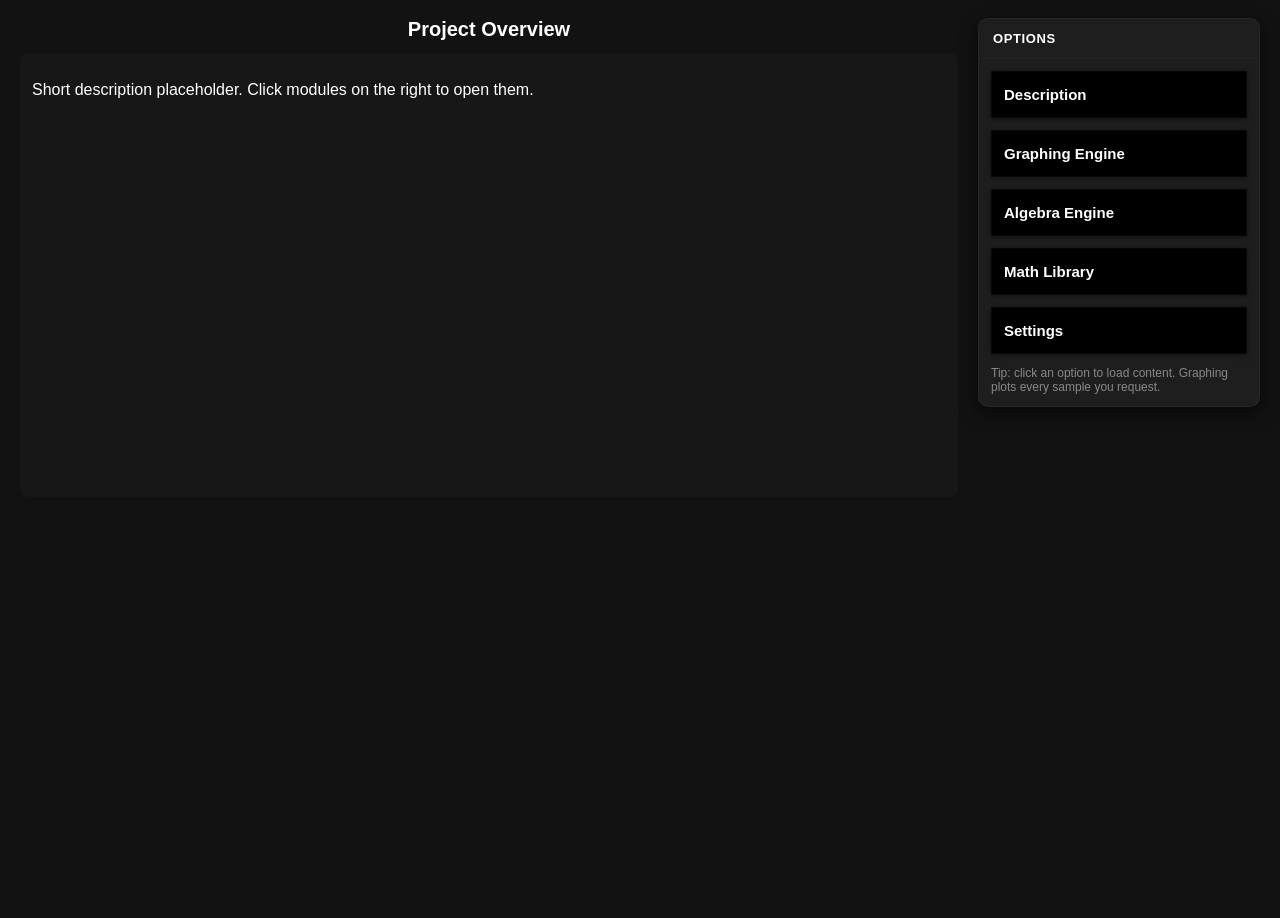
<file: Graphing-Calculator-0.4/target/classes/static/index.html>
<!doctype html>
<html lang="en">
<head>
  <meta charset="utf-8" />
  <title>Function Grapher — Raw Plot Every Point</title>
  <meta name="viewport" content="width=device-width,initial-scale=1" />
  <style>
  :root{
    --bg: #121212;
    --panel: #1e1e1e;
    --accent: #2979ff;
    --muted: #888;
    color-scheme: dark;
  }

  html,body{
    height:100%;
    margin:0;
    background:var(--bg);
    color:#fff;
    font-family: Inter, Arial, sans-serif;
  }

  .app {
  width: calc(100vw - 40px);     /* nearly full screen */
  margin: 18px 20px;
  display: flex;
  gap: 20px;
  align-items: flex-start;
}

  /* Generic panel style */
  .panel {
    flex: 1 1 0;
    display: flex;
    flex-direction: column;
    gap: 12px;
    min-width: 300px;
    background: transparent;
  }
  .panel h1 {
    margin: 0;
    text-align: center;
    font-weight: 600;
    font-size: 20px;
  }
  .panel .panel-body {
    background: rgba(255,255,255,0.02);
    border-radius: 8px;
    padding: 12px;
    min-height: 420px;
  }

  .graph-frame {
    display: flex;
    flex-direction: column;
    gap: 12px;
    background: transparent;
    border-radius: 8px;
    padding: 6px 2px;
    min-height: 520px;
    height: 880px;
  }

  #graphCanvas {
    width: 100%;
    height: 100%;
    background: #000;
    border-radius: 8px;
    border: 1px solid #333;
    display: block;
    touch-action: none;
  }

  #controls{
    display:flex;
    gap:8px;
    flex-wrap:wrap;
    justify-content:center;
    align-items:center;
  }

  input[type="text"],
  input[type="number"]{
    background: var(--panel);
    border: 1px solid #333;
    color: #fff;
    padding: 8px;
    border-radius: 6px;
    min-width: 40px;
    text-align:center;
  }
  #expression{
    min-width:220px;
    width:220px;
  }
  button.control {
    background: var(--accent);
    color: white;
    padding: 8px 12px;
    border: none;
    border-radius: 6px;
    cursor:pointer;
    font-weight:600;
  }
  button.control:active { transform: translateY(1px); }

  .small { font-size:12px; color:var(--muted); }

  /* Sidebar */
  #OptionBar {
    width: 280px;
    flex: 0 0 280px;
    background: var(--panel);
    border-radius: 10px;
    border: 1px solid rgba(255,255,255,0.04);
    display: flex;
    flex-direction: column;
    overflow: hidden;
    box-shadow: 0 6px 18px rgba(0,0,0,0.6);
    max-height: calc(100vh - 48px);
  }

  #OptionBar .title {
    padding: 12px 14px;
    border-bottom: 1px solid rgba(255,255,255,0.03);
    font-weight: 700;
    text-transform: uppercase;
    font-size: 13px;
    letter-spacing: .6px;
  }

  .options-scroll {
    overflow-y: auto;
    padding: 12px;
    display: flex;
    flex-direction: column;
    gap: 12px;
  }

  .option-btn {
    display: block;
    width: 100%;
    padding: 14px 12px;
    text-align: left;
    font-size: 15px;
    border-radius: 0;
    border: 1px solid rgba(255,255,255,0.03);
    background: #000;
    color: #fff;
    cursor: pointer;
    font-weight: 700;
    box-shadow: 0 1px 6px rgba(0,0,0,0.45);
    transition: background .12s ease, color .12s ease, transform .06s ease, box-shadow .12s ease;
  }
  .option-btn:hover {
    background: linear-gradient(180deg, #000 0%, #ddd 100%);
    color: #111;
    transform: translateY(-2px);
    box-shadow: 0 6px 18px rgba(0,0,0,0.6);
  }
  .option-note { font-size:12px; color:var(--muted); padding: 0 12px 12px 12px; }

  @media (max-width: 900px) {
    .app { flex-direction: column; padding: 12px; }
    #OptionBar { width: 100%; flex: none; order: 2; max-height: none; }
    .graph-frame { height: 420px; min-height: 320px; }
    .options-scroll { flex-direction: row; gap:8px; padding:10px; overflow-x: auto; }
    .option-btn { min-width: 180px; flex: 0 0 auto; white-space: nowrap; border-radius: 6px; }
  }

  .hidden { display:none !important; }
  </style>
</head>
<body>
  <div class="app">

    <!-- Description (default visible) -->
    <section id="DescriptionWindow" class="panel" aria-label="Description">
      <h1>Project Overview</h1>
      <div class="panel-body">
        <p>Short description placeholder. Click modules on the right to open them.</p>
      </div>
    </section>

    <!-- Function Grapher (hidden by default) -->
    <section id="FunctionGrapherWindow" class="panel" aria-label="Function grapher" hidden>
      <h1>Function Grapher</h1>

      <div class="graph-frame">
        <canvas id="graphCanvas" aria-label="Function grapher canvas"></canvas>

        <div id="controls" aria-label="Graph controls">
          <input id="expression" type="text" placeholder="Enter expression (e.g. 2*x+3 or sin(x))" />
          <input id="minX" type="number" step="any" value="-10" title="min X" />
          <input id="maxX" type="number" step="any" value="10" title="max X" />
          <input id="step" type="number" step="any" value="0.1" title="sample step (optional)" />
          <button id="graphBtn" class="control">Graph</button>
          <div class="small">Use mouse wheel to zoom, drag to pan. Server: <code>http://localhost:8080/api/table</code></div>
        </div>
      </div>
    </section>

    <!-- Algebra Engine placeholder -->
    <section id="AlgebraEngineWindow" class="panel" aria-label="Algebra engine" hidden>
      <h1>Algebra Engine</h1>
      <div class="panel-body">
        <p>Algebra Engine placeholder — equation input and result area.</p>
      </div>
    </section>

    <!-- Library placeholder -->
    <section id="LibraryWindow" class="panel" aria-label="Math library" hidden>
      <h1>Math Library</h1>
      <div class="panel-body">
        <p>Library placeholder: functions, constants, docs.</p>
      </div>
    </section>

    <!-- Settings placeholder -->
    <section id="SettingsWindow" class="panel" aria-label="Settings" hidden>
      <h1>Settings</h1>
      <div class="panel-body">
        <p>Settings placeholder.</p>
      </div>
    </section>

    <!-- Sidebar -->
    <aside id="OptionBar" aria-label="Options panel">
      <div class="title">Options</div>

      <div class="options-scroll" role="list">
        <button id="DescriptionSelect" class="option-btn" role="listitem">Description</button>
        <button id="GraphingEngineSelect" class="option-btn" role="listitem">Graphing Engine</button>
        <button id="AlgebraEngineSelect" class="option-btn" role="listitem">Algebra Engine</button>
        <button id="LibrarySelect" class="option-btn" role="listitem">Math Library</button>
        <button id="SettingsSelect" class="option-btn" role="listitem">Settings</button>
      </div>

      <div class="option-note">Tip: click an option to load content. Graphing plots every sample you request.</div>
    </aside>

  </div>

<script>
(function () {
  const DEBUG = false;

  const PANELS = [
    "DescriptionWindow",
    "FunctionGrapherWindow",
    "AlgebraEngineWindow",
    "LibraryWindow",
    "SettingsWindow"
  ];

  // --- Panel toggle ---
  function showSection(id) {
    PANELS.forEach(pid => {
      const el = document.getElementById(pid);
      if (!el) return;
      const show = (pid === id);
      if (!show && pid === "FunctionGrapherWindow") {
        try { clearBackingStore(); } catch (e) { if (DEBUG) console.warn(e); }
      }
      el.hidden = !show;
      if (show) el.classList.remove("hidden"); else el.classList.add("hidden");
      el.setAttribute("aria-hidden", (!show).toString());
    });

    if (id === "FunctionGrapherWindow") {
      requestAnimationFrame(() => {
        try { setCanvasSize(); drawFrame(); }
        catch (e) { if (DEBUG) console.warn("graph init error:", e); }
      });
    }
  }

  // Wire sidebar
  document.getElementById("DescriptionSelect").addEventListener("click", () => showSection("DescriptionWindow"));
  document.getElementById("GraphingEngineSelect").addEventListener("click", () => showSection("FunctionGrapherWindow"));
  document.getElementById("AlgebraEngineSelect").addEventListener("click", () => showSection("AlgebraEngineWindow"));
  document.getElementById("LibrarySelect").addEventListener("click", () => showSection("LibraryWindow"));
  document.getElementById("SettingsSelect").addEventListener("click", () => showSection("SettingsWindow"));

  // --- Graphing code ---
  const canvas = document.getElementById("graphCanvas");
  const exprEl = document.getElementById("expression");
  const minEl  = document.getElementById("minX");
  const maxEl  = document.getElementById("maxX");
  const stepEl = document.getElementById("step");
  const graphBtn = document.getElementById("graphBtn");
  const ctx = canvas.getContext("2d");

  // State
  let offsetX = 0;
  let offsetY = 0;
  let scaleX = 250;
  let scaleY = 250;
  let dragging = false;
  let dragStart = null;
  const zoomFactor = 1.2;
  let points = [];
  let currentExpression = "";
  let abortController = null;

  // User-request safety cap (warn when exceeded)
  const MAX_POINTS = 20000;

  // Clear entire backing store (device pixels) and restore DPR transform
  function clearBackingStore() {
    const dpr = window.devicePixelRatio || 1;
    ctx.setTransform(1, 0, 0, 1, 0, 0);
    ctx.clearRect(0, 0, canvas.width, canvas.height);
    ctx.setTransform(dpr, 0, 0, dpr, 0, 0);
  }

  // Ensure backing store matches CSS size (device pixel aware)
  function setCanvasSize() {
    const dpr = window.devicePixelRatio || 1;
    const rect = canvas.getBoundingClientRect();
    const cssW = Math.max(100, Math.round(rect.width));
    const cssH = Math.max(120, Math.round(rect.height));
    const bitmapW = Math.round(cssW * dpr);
    const bitmapH = Math.round(cssH * dpr);

    if (canvas.width === bitmapW && canvas.height === bitmapH) {
      ctx.setTransform(dpr, 0, 0, dpr, 0, 0);
      return;
    }

    ctx.setTransform(1, 0, 0, 1, 0, 0);
    canvas.width = bitmapW;
    canvas.height = bitmapH;
    ctx.setTransform(dpr, 0, 0, dpr, 0, 0);
    ctx.clearRect(0, 0, canvas.width, canvas.height);
  }

  // Coordinate transforms
  function toPixelX(x) { return (x - offsetX) * scaleX + canvas.clientWidth / 2; }
  function toPixelY(y) { return canvas.clientHeight / 2 - (y - offsetY) * scaleY; }
  function fromPixelX(px) { return (px - canvas.clientWidth / 2) / scaleX + offsetX; }
  function fromPixelY(py) { return (canvas.clientHeight / 2 - py) / scaleY + offsetY; }

  // Tick helpers
  function niceTickStep(range) {
    const target = Math.max(range / 8, Number.EPSILON);
    const pow = Math.pow(10, Math.floor(Math.log10(target)));
    const frac = target / pow;
    let niceFrac;
    if (frac <= 1) niceFrac = 1;
    else if (frac <= 2) niceFrac = 2;
    else if (frac <= 5) niceFrac = 5;
    else niceFrac = 10;
    return niceFrac * pow;
  }
  function formatNumberForStep(val, step) {
    if (!isFinite(val)) return "";
    const absStep = Math.abs(step) || 1;
    const decimals = Math.min(12, Math.max(0, -Math.floor(Math.log10(absStep))));
    return Number(val.toFixed(decimals)).toString();
  }

  // Draw grid & axes (pure drawing, no layout changes)
  function drawGridAndAxes() {
    clearBackingStore();

    const bounds = getViewportBounds();
    const width = canvas.clientWidth, height = canvas.clientHeight;

    ctx.lineWidth = 1;
    ctx.font = "12px sans-serif";
    ctx.fillStyle = "#fff";

    const xRange = bounds.maxX - bounds.minX;
    const yRange = bounds.maxY - bounds.minY;
    const xStep = niceTickStep(xRange);
    const yStep = niceTickStep(yRange);

    const xStart = Math.ceil(bounds.minX / xStep) * xStep;
    const yStart = Math.ceil(bounds.minY / yStep) * yStep;

    const MIN_PIXEL_LABEL_SPACING = 40;

    // Vertical grid + X labels
    ctx.strokeStyle = "#444";
    ctx.fillStyle = "#fff";
    ctx.textAlign = "center";
    ctx.textBaseline = "top";
    const zeroY = toPixelY(0);
    const labelY = (zeroY >= 0 && zeroY <= height) ? zeroY + 6 : (height - 18);

    let lastLabelPx = -Infinity;
    for (let x = xStart; x <= bounds.maxX + 1e-12; x += xStep) {
      const px = toPixelX(x);
      ctx.beginPath();
      ctx.moveTo(px, 0);
      ctx.lineTo(px, height);
      ctx.stroke();

      if (px - lastLabelPx >= MIN_PIXEL_LABEL_SPACING) {
        const txt = formatNumberForStep(x, xStep);
        ctx.fillText(txt, px, labelY);
        lastLabelPx = px;
      }
    }

    // Horizontal grid + Y labels
    ctx.strokeStyle = "#444";
    ctx.fillStyle = "#fff";
    ctx.textAlign = "right";
    ctx.textBaseline = "middle";
    const zeroX = toPixelX(0);
    const labelX = (zeroX >= 0 && zeroX <= width) ? zeroX - 6 : 36;

    let lastLabelPy = -Infinity;
    for (let y = yStart; y <= bounds.maxY + 1e-12; y += yStep) {
      const py = toPixelY(y);
      ctx.beginPath();
      ctx.moveTo(0, py);
      ctx.lineTo(width, py);
      ctx.stroke();

      if (Math.abs(py - lastLabelPy) >= MIN_PIXEL_LABEL_SPACING) {
        const txt = formatNumberForStep(y, yStep);
        ctx.fillText(txt, labelX, py);
        lastLabelPy = py;
      }
    }

    // Axes
    ctx.strokeStyle = "#888";
    ctx.lineWidth = 2;
    if (zeroY >= 0 && zeroY <= height) {
      ctx.beginPath();
      ctx.moveTo(0, zeroY);
      ctx.lineTo(width, zeroY);
      ctx.stroke();
    }
    if (zeroX >= 0 && zeroX <= width) {
      ctx.beginPath();
      ctx.moveTo(zeroX, 0);
      ctx.lineTo(zeroX, height);
      ctx.stroke();
    }
    ctx.lineWidth = 1;
  }

  function getViewportBounds() {
    const minX = fromPixelX(0);
    const maxX = fromPixelX(canvas.clientWidth);
    const minY = fromPixelY(canvas.clientHeight);
    const maxY = fromPixelY(0);
    return { minX, maxX, minY, maxY };
  }

  // === RAW plotting: draw every finite point and draw connecting lines ===
  function drawFunctionFromPoints(pointsArray) {
    if (!pointsArray || pointsArray.length === 0) return;

    ctx.strokeStyle = "#00ffcc";
    ctx.lineWidth = 1.5;
    ctx.beginPath();

    const dpr = window.devicePixelRatio || 1;
    const markerPx = Math.max(1, 1 * dpr);

    let prevFinite = false;

    for (let i = 0; i < pointsArray.length; i++) {
      const p = pointsArray[i];
      if (!p || p.length < 2) { prevFinite = false; continue; }
      const x = Number(p[0]), y = Number(p[1]);

      if (!isFinite(x) || !isFinite(y)) { prevFinite = false; continue; }

      const px = toPixelX(x);
      const py = toPixelY(y);

      if (!isFinite(px) || !isFinite(py)) { prevFinite = false; continue; }

      if (prevFinite) {
        ctx.lineTo(px, py);
      } else {
        ctx.moveTo(px, py);
      }

      ctx.fillStyle = "#00ffcc";
      ctx.fillRect(Math.round(px - markerPx/2), Math.round(py - markerPx/2), markerPx, markerPx);

      prevFinite = true;
    }

    ctx.stroke();
    ctx.lineWidth = 1;
  }

  // fetch table from backend
  async function fetchTable(expression, minX, maxX, step, signal) {
    if (!expression || !isFinite(minX) || !isFinite(maxX) || !isFinite(step) || step === 0) {
      if (DEBUG) console.warn("fetchTable invalid args", { expression, minX, maxX, step });
      return [];
    }

    const approxPoints = Math.ceil((maxX - minX) / Math.abs(step)) + 1;

    if (approxPoints > MAX_POINTS) {
      // Should not happen due to clamp in graph(), but double-check
      if (!confirm(`Request would produce ${approxPoints.toLocaleString()} points. Continue?`)) return [];
    }

    const url = `http://localhost:8080/api/table?expression=${encodeURIComponent(expression)}&minX=${minX}&maxX=${maxX}&step=${step}`;
    if (DEBUG) console.log("fetchTable url:", url);

    try {
      const res = await fetch(url, { signal });
      if (!res.ok) {
        if (DEBUG) console.error("fetchTable HTTP error", res.status);
        return [];
      }
      const data = await res.json();
      if (!Array.isArray(data)) {
        if (DEBUG) console.warn("fetchTable returned non-array", data);
        return [];
      }
      return data.map(d => [Number(d[0]), Number(d[1])]);
    } catch (err) {
      if (DEBUG) console.error("fetchTable error", err);
      return [];
    }
  }

  // main graphing function — uses user's explicit step when provided
  async function graph() {
    const exprVal = exprEl.value && exprEl.value.trim();
    if (exprVal) currentExpression = exprVal;

    if (!currentExpression) { drawFrame(); return; }

    let minX, maxX;
    // If user supplied explicit min/max use them, otherwise use viewport
    const parsedMin = parseFloat(minEl.value);
    const parsedMax = parseFloat(maxEl.value);
    const bounds = getViewportBounds();
    minX = isFinite(parsedMin) ? parsedMin : bounds.minX;
    maxX = isFinite(parsedMax) ? parsedMax : bounds.maxX;

    if (!isFinite(minX) || !isFinite(maxX) || maxX <= minX) {
      alert("Invalid X range. Check min and max values.");
      return;
    }

    // compute step
    let step = (maxX - minX) / Math.max(canvas.clientWidth, 200);
    const parsedStep = parseFloat(stepEl.value);
    if (isFinite(parsedStep) && parsedStep !== 0) step = Math.abs(parsedStep);

    // Safety clamp: never request more than MAX_POINTS samples
    const minAllowedStep = (maxX - minX) / (MAX_POINTS - 1);
    if (step < minAllowedStep) {
      console.warn(`Requested step (${step}) is too small for range [${minX},${maxX}]. Clamping to ${minAllowedStep}.`);
      step = minAllowedStep;
    }

    if (abortController) abortController.abort();
    abortController = new AbortController();

    // fetch exactly what we will plot
    points = await fetchTable(currentExpression, minX, maxX, step, abortController.signal);
    drawFrame();
  }

  // draw frame: grid + raw points
  function drawFrame() {
    drawGridAndAxes();
    drawFunctionFromPoints(points);
  }

  // Interaction handlers (pan & zoom now do not trigger network requests)
  function onWheel(e) {
    e.preventDefault();
    const rect = canvas.getBoundingClientRect();
    const mouseX = e.clientX - rect.left;
    const mouseY = e.clientY - rect.top;
    const worldX = fromPixelX(mouseX), worldY = fromPixelY(mouseY);
    const factor = e.deltaY < 0 ? zoomFactor : 1 / zoomFactor;
    scaleX *= factor; scaleY *= factor;
    offsetX = worldX - (mouseX - canvas.clientWidth / 2) / scaleX;
    offsetY = worldY - (canvas.clientHeight / 2 - mouseY) / scaleY;
    // do not call graph() here — only redraw locally
    drawFrame();
  }
  function onMouseDown(e) { dragging = true; dragStart = { x: e.clientX, y: e.clientY }; }
  function onMouseUp() { dragging = false; /* do not re-fetch; just redraw */ drawFrame(); }
  function onMouseMove(e) {
    if (!dragging) return;
    const dx = e.clientX - dragStart.x, dy = e.clientY - dragStart.y;
    offsetX -= dx / scaleX;
    offsetY += dy / scaleY;
    dragStart = { x: e.clientX, y: e.clientY };
    // live pan locally (no backend request)
    drawFrame();
  }

  // Initialize graph module and observers
  function initGraph() {
    setCanvasSize();
    const parent = canvas.parentElement || document.body;
    const ro = new ResizeObserver(entries => {
      requestAnimationFrame(() => {
        setCanvasSize();
        drawFrame();
      });
    });
    ro.observe(parent);

    canvas.addEventListener("wheel", onWheel, { passive: false });
    canvas.addEventListener("mousedown", onMouseDown);
    window.addEventListener("mouseup", onMouseUp);
    canvas.addEventListener("mousemove", onMouseMove);

    // graph is only triggered by the button click now
    graphBtn.addEventListener("click", (e) => { e.preventDefault(); graph(); });

    window.graph = graph;
    drawFrame();

    if (DEBUG) {
      fetch("http://localhost:8080/api/test").then(r => r.json()).then(j => console.log("/api/test:", j)).catch(() => {});
    }
    window.addEventListener("resize", () => { setCanvasSize(); drawFrame(); });
  }

  // Start up
  document.addEventListener("DOMContentLoaded", () => {
    initGraph();
    showSection("DescriptionWindow");
  });

})();
</script>
</body>
</html>
</file>
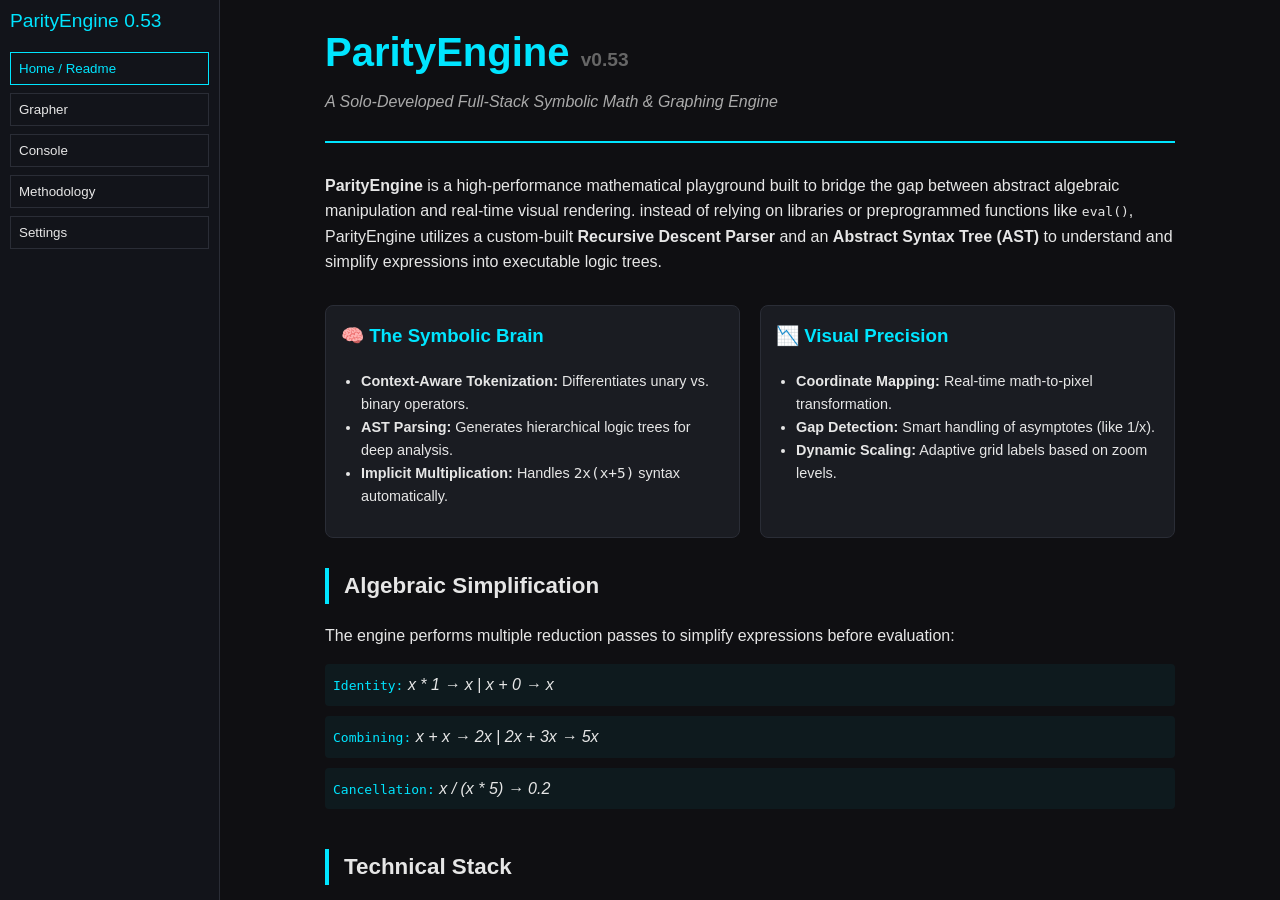
<file: src/main/resources/Static/index.html>
<!DOCTYPE html>
<html lang="en">
<head>
    <meta charset="UTF-8">
    <meta name="viewport" content="width=device-width, initial-scale=1.0">
    <title>ParityEngine v0.53</title>

    <link rel="stylesheet" href="style.css">
</head>

<body class="dark-theme">

<!-- Sidebar Navigation -->
<nav class="sidebar">
    <div class="brand">ParityEngine <span>0.53</span></div>
    <div class="nav-group">
        <button id="DescriptionSelect" class="nav-item active">Home / Readme</button>
        <button id="GraphingEngineSelect" class="nav-item">Grapher</button>
        <button id="AlgebraEngineSelect" class="nav-item">Console</button>
        <button id="LibrarySelect" class="nav-item">Methodology</button>
        <button id="SettingsSelect" class="nav-item">Settings</button>
    </div>
</nav>

<!-- Main Content Area -->
<main class="workspace">

    <!-- 1. Description / Home (SCROLLABLE) -->
    <section id="DescriptionWindow" class="panel">
        <div class="scroll-content">
            <article class="readme-container" style="max-width: 850px; margin: 0 auto; line-height: 1.6; padding: 20px;">

                <header style="border-bottom: 2px solid var(--accent); padding-bottom: 10px; margin-bottom: 30px;">
                    <h1 style="color: var(--accent); margin: 0; font-size: 2.5rem;">
                        ParityEngine <span style="color: #666; font-size: 1.2rem;">v0.53</span>
                    </h1>
                    <p style="font-style: italic; color: #aaa; margin-top: 5px;">
                        A Solo-Developed Full-Stack Symbolic Math & Graphing Engine
                    </p>
                </header>

                <section style="margin-bottom: 30px;">
                    <p><strong>ParityEngine</strong> is a high-performance mathematical playground built to bridge the gap between abstract algebraic manipulation and real-time visual rendering. instead of relying on libraries or preprogrammed functions like <code>eval()</code>, ParityEngine utilizes a custom-built <strong>Recursive Descent Parser</strong> and an <strong>Abstract Syntax Tree (AST)</strong> to understand and simplify expressions into executable logic trees.</p>
                </section>

                <div style="display: grid; grid-template-columns: 1fr 1fr; gap: 20px; margin-bottom: 30px;">
                    <div style="background: var(--panel); padding: 15px; border-radius: 8px; border: 1px solid var(--border);">
                        <h3 style="color: var(--accent); margin-top: 0;">🧠 The Symbolic Brain</h3>
                        <ul style="padding-left: 20px; font-size: 0.9rem;">
                            <li><strong>Context-Aware Tokenization:</strong> Differentiates unary vs. binary operators.</li>
                            <li><strong>AST Parsing:</strong> Generates hierarchical logic trees for deep analysis.</li>
                            <li><strong>Implicit Multiplication:</strong> Handles <code>2x(x+5)</code> syntax automatically.</li>
                        </ul>
                    </div>

                    <div style="background: var(--panel); padding: 15px; border-radius: 8px; border: 1px solid var(--border);">
                        <h3 style="color: var(--accent); margin-top: 0;">📉 Visual Precision</h3>
                        <ul style="padding-left: 20px; font-size: 0.9rem;">
                            <li><strong>Coordinate Mapping:</strong> Real-time math-to-pixel transformation.</li>
                            <li><strong>Gap Detection:</strong> Smart handling of asymptotes (like 1/x).</li>
                            <li><strong>Dynamic Scaling:</strong> Adaptive grid labels based on zoom levels.</li>
                        </ul>
                    </div>
                </div>

                <h2 style="border-left: 4px solid var(--accent); padding-left: 15px; font-size: 1.4rem;">Algebraic Simplification</h2>
                <p>The engine performs multiple reduction passes to simplify expressions before evaluation:</p>

                <ul style="list-style: none; padding-left: 0;">
                    <li style="margin-bottom: 10px; background: rgba(0, 229, 255, 0.05); padding: 8px; border-radius: 4px;">
                        <code style="color: var(--accent);">Identity:</code> <em>x * 1 → x</em> | <em>x + 0 → x</em>
                    </li>
                    <li style="margin-bottom: 10px; background: rgba(0, 229, 255, 0.05); padding: 8px; border-radius: 4px;">
                        <code style="color: var(--accent);">Combining:</code> <em>x + x → 2x</em> | <em>2x + 3x → 5x</em>
                    </li>
                    <li style="margin-bottom: 10px; background: rgba(0, 229, 255, 0.05); padding: 8px; border-radius: 4px;">
                        <code style="color: var(--accent);">Cancellation:</code> <em>x / (x * 5) → 0.2</em>
                    </li>
                </ul>

                <h2 style="border-left: 4px solid var(--accent); padding-left: 15px; font-size: 1.4rem; margin-top: 40px;">
                    Technical Stack
                </h2>

                <table style="width: 100%; border-collapse: collapse; margin-top: 10px; font-size: 0.95rem;">
                    <tr style="border-bottom: 1px solid var(--border);">
                        <td style="padding: 10px; font-weight: bold;">Backend</td>
                        <td style="padding: 10px;">Java 17, Spring Boot (REST API)</td>
                    </tr>
                    <tr style="border-bottom: 1px solid var(--border);">
                        <td style="padding: 10px; font-weight: bold;">Frontend</td>
                        <td style="padding: 10px;">JavaScript (ES6+), HTML5 Canvas API</td>
                    </tr>
                    <tr style="border-bottom: 1px solid var(--border);">
                        <td style="padding: 10px; font-weight: bold;">Architecture</td>
                        <td style="padding: 10px;">Recursive Descent AST Parsing, Service-Oriented Routing</td>
                    </tr>
                </table>

                <div style="margin-top: 30px;">
                    <span class="tag success" style="background: #2e7d32; padding: 4px 8px; border-radius: 4px; font-size: 0.8rem; margin-right: 10px;">
                        CORE FastSolver Active
                    </span>
                    <span class="tag warning" style="background: #ef6c00; padding: 4px 8px; border-radius: 4px; font-size: 0.8rem;">
                        Peripheral PreciseSolver Offline, Work In Progress
                    </span>
                </div>

                <footer style="margin-top: 50px; padding-top: 20px; border-top: 1px solid var(--border); text-align: center; color: #666; font-size: 0.85rem;">
                    <p>Developed by <strong>Patrick Sheridan</strong></p>
                    <p>New Glarus High School | Madison College STEM Transfer Student</p>
                </footer>

            </article>
        </div>
    </section>

    <!-- 2. Graphing Engine -->
    <section id="FunctionGrapherWindow" class="panel hidden">
        <div class="toolbar">
            <div class="input-group main-input">
                <label>f(x) =</label>
                <input type="text" id="expression" placeholder="x^2 - 4" value="sin(x)">
            </div>
            <div class="input-group small">
                <label>Min X</label>
                <input type="number" id="minX" value="-10">
            </div>
            <div class="input-group small">
                <label>Max X</label>
                <input type="number" id="maxX" value="10">
            </div>
            <div class="input-group small">
                <label>Step</label>
                <input type="number" id="step" value="0.1">
            </div>
            <button id="graphBtn" class="action-btn">Plot Function</button>
        </div>

        <div class="canvas-wrapper">
            <canvas id="graphCanvas"></canvas>
        </div>
    </section>

    <!-- 3. Algebra Console -->
    <section id="AlgebraEngineWindow" class="panel hidden">
        <div class="console-container">
            <div class="console-output" id="consoleOutput">
                <div class="log-entry">ParityEngine Console initialized...</div>
            </div>
            <div class="console-input-row">
                <span class="prompt">>></span>
                <input type="text" id="consoleInput" placeholder="Type expression (e.g., simplify x+x)...">
            </div>
        </div>
    </section>

    <section id="LibraryWindow" class="panel hidden"><h2>Methodology Library</h2></section>
    <section id="SettingsWindow" class="panel hidden"><h2>Settings</h2></section>

</main>

<script src="script.js"></script>
</body>
</html>
</file>
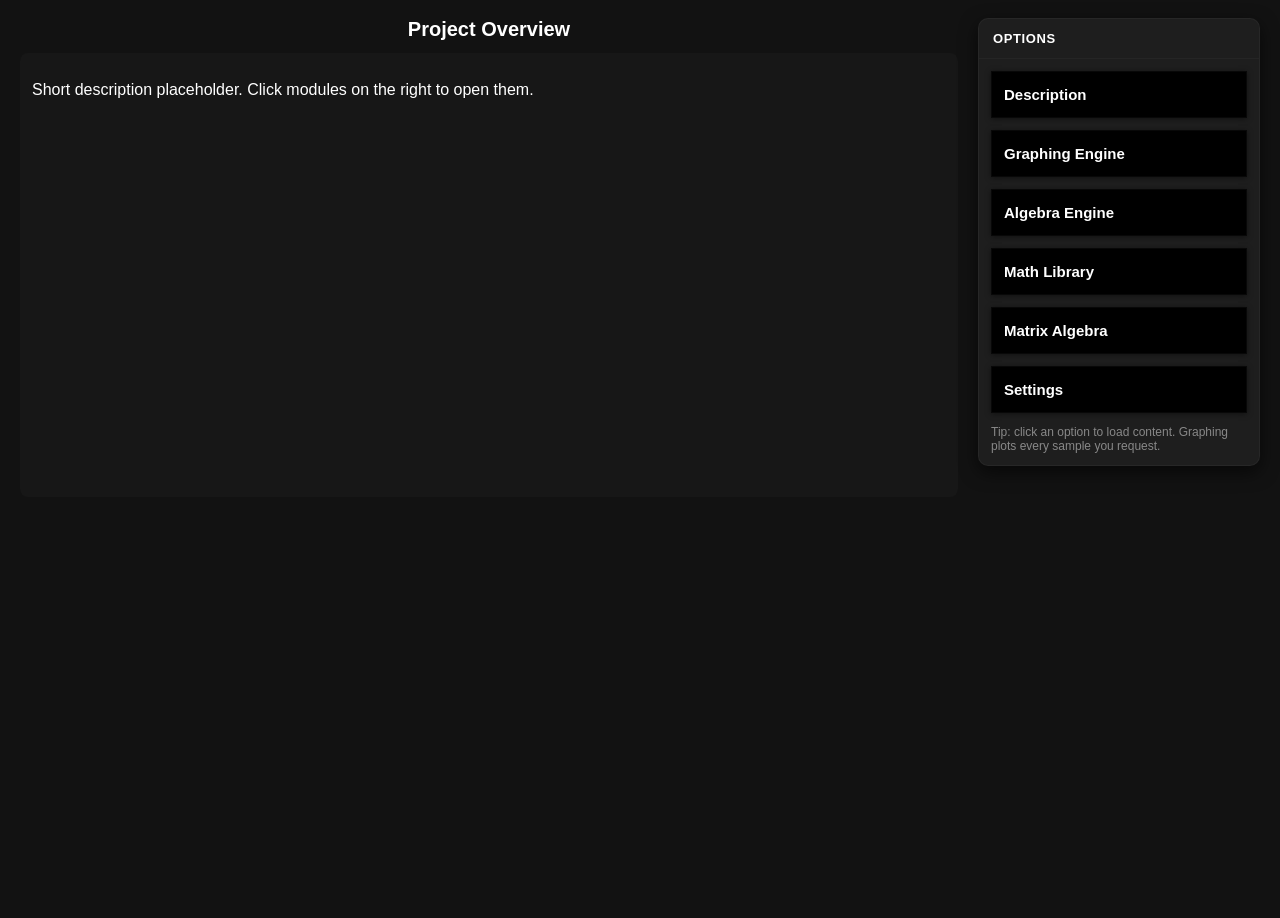
<file: Graphing-Calculator-0.4/src/main/resources/static/index.html>
<!doctype html>
<html lang="en">
<head>
  <meta charset="utf-8" />
  <title>Function Grapher — Raw Plot Every Point</title>
  <meta name="viewport" content="width=device-width,initial-scale=1" />
  <style>
  :root{
    --bg: #121212;
    --panel: #1e1e1e;
    --accent: #2979ff;
    --muted: #888;
    color-scheme: dark;
  }

  html,body{
    height:100%;
    margin:0;
    background:var(--bg);
    color:#fff;
    font-family: Inter, Arial, sans-serif;
  }

  .app {
  width: calc(100vw - 40px);     /* nearly full screen */
  margin: 18px 20px;
  display: flex;
  gap: 20px;
  align-items: flex-start;
}

  /* Generic panel style */
  .panel {
    flex: 1 1 0;
    display: flex;
    flex-direction: column;
    gap: 12px;
    min-width: 300px;
    background: transparent;
  }
  .panel h1 {
    margin: 0;
    text-align: center;
    font-weight: 600;
    font-size: 20px;
  }
  .panel .panel-body {
    background: rgba(255,255,255,0.02);
    border-radius: 8px;
    padding: 12px;
    min-height: 420px;
  }

  .graph-frame {
    display: flex;
    flex-direction: column;
    gap: 12px;
    background: transparent;
    border-radius: 8px;
    padding: 6px 2px;
    min-height: 520px;
    height: 880px;
  }

  #graphCanvas {
    width: 100%;
    height: 100%;
    background: #000;
    border-radius: 8px;
    border: 1px solid #333;
    display: block;
    touch-action: none;
  }

  #controls{
    display:flex;
    gap:8px;
    flex-wrap:wrap;
    justify-content:center;
    align-items:center;
  }

  input[type="text"],
  input[type="number"]{
    background: var(--panel);
    border: 1px solid #333;
    color: #fff;
    padding: 8px;
    border-radius: 6px;
    min-width: 40px;
    text-align:center;
  }
  #expression{
    min-width:220px;
    width:220px;
  }
  button.control {
    background: var(--accent);
    color: white;
    padding: 8px 12px;
    border: none;
    border-radius: 6px;
    cursor:pointer;
    font-weight:600;
  }
  button.control:active { transform: translateY(1px); }

  .small { font-size:12px; color:var(--muted); }

  /* Sidebar */
  #OptionBar {
    width: 280px;
    flex: 0 0 280px;
    background: var(--panel);
    border-radius: 10px;
    border: 1px solid rgba(255,255,255,0.04);
    display: flex;
    flex-direction: column;
    overflow: hidden;
    box-shadow: 0 6px 18px rgba(0,0,0,0.6);
    max-height: calc(100vh - 48px);
  }

  #OptionBar .title {
    padding: 12px 14px;
    border-bottom: 1px solid rgba(255,255,255,0.03);
    font-weight: 700;
    text-transform: uppercase;
    font-size: 13px;
    letter-spacing: .6px;
  }

  .options-scroll {
    overflow-y: auto;
    padding: 12px;
    display: flex;
    flex-direction: column;
    gap: 12px;
  }

  .option-btn {
    display: block;
    width: 100%;
    padding: 14px 12px;
    text-align: left;
    font-size: 15px;
    border-radius: 0;
    border: 1px solid rgba(255,255,255,0.03);
    background: #000;
    color: #fff;
    cursor: pointer;
    font-weight: 700;
    box-shadow: 0 1px 6px rgba(0,0,0,0.45);
    transition: background .12s ease, color .12s ease, transform .06s ease, box-shadow .12s ease;
  }
  .option-btn:hover {
    background: linear-gradient(180deg, #000 0%, #ddd 100%);
    color: #111;
    transform: translateY(-2px);
    box-shadow: 0 6px 18px rgba(0,0,0,0.6);
  }
  .option-note { font-size:12px; color:var(--muted); padding: 0 12px 12px 12px; }

  @media (max-width: 900px) {
    .app { flex-direction: column; padding: 12px; }
    #OptionBar { width: 100%; flex: none; order: 2; max-height: none; }
    .graph-frame { height: 420px; min-height: 320px; }
    .options-scroll { flex-direction: row; gap:8px; padding:10px; overflow-x: auto; }
    .option-btn { min-width: 180px; flex: 0 0 auto; white-space: nowrap; border-radius: 6px; }
  }

  .hidden { display:none !important; }
  </style>
</head>
<body>
  <div class="app">

    <!-- Description (default visible) -->
    <section id="DescriptionWindow" class="panel" aria-label="Description">
      <h1>Project Overview</h1>
      <div class="panel-body">
        <p>Short description placeholder. Click modules on the right to open them.</p>
      </div>
    </section>

    <!-- Function Grapher (hidden by default) -->
    <section id="FunctionGrapherWindow" class="panel" aria-label="Function grapher" hidden>
      <h1>Function Grapher</h1>

      <div class="graph-frame">
        <canvas id="graphCanvas" aria-label="Function grapher canvas"></canvas>

        <div id="controls" aria-label="Graph controls">
          <input id="expression" type="text" placeholder="Enter expression (e.g. 2*x+3 or sin(x))" />
          <input id="minX" type="number" step="any" value="-10" title="min X" />
          <input id="maxX" type="number" step="any" value="10" title="max X" />
          <input id="step" type="number" step="any" value="0.1" title="sample step (optional)" />
          <button id="graphBtn" class="control">Graph</button>
          <div class="small">Use mouse wheel to zoom, drag to pan. Server: <code>http://localhost:8080/api/table</code></div>
        </div>
      </div>
    </section>

    <!-- Algebra Engine placeholder -->
    <section id="AlgebraEngineWindow" class="panel" aria-label="Algebra engine" hidden>
      <h1>Algebra Engine</h1>
      <div class="panel-body">
        <p>Algebra Engine placeholder — equation input and result area.</p>
      </div>
    </section>

    <!-- Library placeholder -->
    <section id="LibraryWindow" class="panel" aria-label="Math library" hidden>
      <h1>Math Library</h1>
      <div class="panel-body">
        <p>Library placeholder: functions, constants, docs.</p>
      </div>
    </section>

    <!-- Matrix Algebra placeholder -->
    <section id="MatrixEngineWindow" class="panel" aria-label="Matrix algebra" hidden>
      <h1>Matrix Algebra</h1>
      <div class="panel-body">
        <p>Matrix engine placeholder: matrix input and operations.</p>
      </div>
    </section>

    <!-- Settings placeholder -->
    <section id="SettingsWindow" class="panel" aria-label="Settings" hidden>
      <h1>Settings</h1>
      <div class="panel-body">
        <p>Settings placeholder.</p>
      </div>
    </section>

    <!-- Sidebar -->
    <aside id="OptionBar" aria-label="Options panel">
      <div class="title">Options</div>

      <div class="options-scroll" role="list">
        <button id="DescriptionSelect" class="option-btn" role="listitem">Description</button>
        <button id="GraphingEngineSelect" class="option-btn" role="listitem">Graphing Engine</button>
        <button id="AlgebraEngineSelect" class="option-btn" role="listitem">Algebra Engine</button>
        <button id="LibrarySelect" class="option-btn" role="listitem">Math Library</button>
        <button id="MatrixEngineSelect" class="option-btn" role="listitem">Matrix Algebra</button>
        <button id="SettingsSelect" class="option-btn" role="listitem">Settings</button>
      </div>

      <div class="option-note">Tip: click an option to load content. Graphing plots every sample you request.</div>
    </aside>

  </div>

<script>
(function () {
  const DEBUG = false;

  const PANELS = [
    "DescriptionWindow",
    "FunctionGrapherWindow",
    "AlgebraEngineWindow",
    "LibraryWindow",
    "MatrixEngineWindow",
    "SettingsWindow"
  ];

  // --- Panel toggle ---
  function showSection(id) {
    PANELS.forEach(pid => {
      const el = document.getElementById(pid);
      if (!el) return;
      const show = (pid === id);
      if (!show && pid === "FunctionGrapherWindow") {
        try { clearBackingStore(); } catch (e) { if (DEBUG) console.warn(e); }
      }
      el.hidden = !show;
      if (show) el.classList.remove("hidden"); else el.classList.add("hidden");
      el.setAttribute("aria-hidden", (!show).toString());
    });

    if (id === "FunctionGrapherWindow") {
      requestAnimationFrame(() => {
        try { setCanvasSize(); drawFrame(); }
        catch (e) { if (DEBUG) console.warn("graph init error:", e); }
      });
    }
  }

  // Wire sidebar
  document.getElementById("DescriptionSelect").addEventListener("click", () => showSection("DescriptionWindow"));
  document.getElementById("GraphingEngineSelect").addEventListener("click", () => showSection("FunctionGrapherWindow"));
  document.getElementById("AlgebraEngineSelect").addEventListener("click", () => showSection("AlgebraEngineWindow"));
  document.getElementById("LibrarySelect").addEventListener("click", () => showSection("LibraryWindow"));
  document.getElementById("MatrixEngineSelect").addEventListener("click", () => showSection("MatrixEngineWindow"));
  document.getElementById("SettingsSelect").addEventListener("click", () => showSection("SettingsWindow"));

  // --- Graphing code ---
  const canvas = document.getElementById("graphCanvas");
  const exprEl = document.getElementById("expression");
  const minEl  = document.getElementById("minX");
  const maxEl  = document.getElementById("maxX");
  const stepEl = document.getElementById("step");
  const graphBtn = document.getElementById("graphBtn");
  const ctx = canvas.getContext("2d");

  // State
  let offsetX = 0;
  let offsetY = 0;
  let scaleX = 250;
  let scaleY = 250;
  let dragging = false;
  let dragStart = null;
  const zoomFactor = 1.2;
  let points = [];
  let currentExpression = "";
  let abortController = null;

  // User-request safety cap (warn when exceeded)
  const MAX_POINTS = 20000;

  // Clear entire backing store (device pixels) and restore DPR transform
  function clearBackingStore() {
    const dpr = window.devicePixelRatio || 1;
    ctx.setTransform(1, 0, 0, 1, 0, 0);
    ctx.clearRect(0, 0, canvas.width, canvas.height);
    ctx.setTransform(dpr, 0, 0, dpr, 0, 0);
  }

  // Ensure backing store matches CSS size (device pixel aware)
  function setCanvasSize() {
    const dpr = window.devicePixelRatio || 1;
    const rect = canvas.getBoundingClientRect();
    const cssW = Math.max(100, Math.round(rect.width));
    const cssH = Math.max(120, Math.round(rect.height));
    const bitmapW = Math.round(cssW * dpr);
    const bitmapH = Math.round(cssH * dpr);

    if (canvas.width === bitmapW && canvas.height === bitmapH) {
      ctx.setTransform(dpr, 0, 0, dpr, 0, 0);
      return;
    }

    ctx.setTransform(1, 0, 0, 1, 0, 0);
    canvas.width = bitmapW;
    canvas.height = bitmapH;
    ctx.setTransform(dpr, 0, 0, dpr, 0, 0);
    ctx.clearRect(0, 0, canvas.width, canvas.height);
  }

  // Coordinate transforms
  function toPixelX(x) { return (x - offsetX) * scaleX + canvas.clientWidth / 2; }
  function toPixelY(y) { return canvas.clientHeight / 2 - (y - offsetY) * scaleY; }
  function fromPixelX(px) { return (px - canvas.clientWidth / 2) / scaleX + offsetX; }
  function fromPixelY(py) { return (canvas.clientHeight / 2 - py) / scaleY + offsetY; }

  // Tick helpers
  function niceTickStep(range) {
    const target = Math.max(range / 8, Number.EPSILON);
    const pow = Math.pow(10, Math.floor(Math.log10(target)));
    const frac = target / pow;
    let niceFrac;
    if (frac <= 1) niceFrac = 1;
    else if (frac <= 2) niceFrac = 2;
    else if (frac <= 5) niceFrac = 5;
    else niceFrac = 10;
    return niceFrac * pow;
  }
  function formatNumberForStep(val, step) {
    if (!isFinite(val)) return "";
    const absStep = Math.abs(step) || 1;
    const decimals = Math.min(12, Math.max(0, -Math.floor(Math.log10(absStep))));
    return Number(val.toFixed(decimals)).toString();
  }

  // Draw grid & axes (pure drawing, no layout changes)
  function drawGridAndAxes() {
    clearBackingStore();

    const bounds = getViewportBounds();
    const width = canvas.clientWidth, height = canvas.clientHeight;

    ctx.lineWidth = 1;
    ctx.font = "12px sans-serif";
    ctx.fillStyle = "#fff";

    const xRange = bounds.maxX - bounds.minX;
    const yRange = bounds.maxY - bounds.minY;
    const xStep = niceTickStep(xRange);
    const yStep = niceTickStep(yRange);

    const xStart = Math.ceil(bounds.minX / xStep) * xStep;
    const yStart = Math.ceil(bounds.minY / yStep) * yStep;

    const MIN_PIXEL_LABEL_SPACING = 40;

    // Vertical grid + X labels
    ctx.strokeStyle = "#444";
    ctx.fillStyle = "#fff";
    ctx.textAlign = "center";
    ctx.textBaseline = "top";
    const zeroY = toPixelY(0);
    const labelY = (zeroY >= 0 && zeroY <= height) ? zeroY + 6 : (height - 18);

    let lastLabelPx = -Infinity;
    for (let x = xStart; x <= bounds.maxX + 1e-12; x += xStep) {
      const px = toPixelX(x);
      ctx.beginPath();
      ctx.moveTo(px, 0);
      ctx.lineTo(px, height);
      ctx.stroke();

      if (px - lastLabelPx >= MIN_PIXEL_LABEL_SPACING) {
        const txt = formatNumberForStep(x, xStep);
        ctx.fillText(txt, px, labelY);
        lastLabelPx = px;
      }
    }

    // Horizontal grid + Y labels
    ctx.strokeStyle = "#444";
    ctx.fillStyle = "#fff";
    ctx.textAlign = "right";
    ctx.textBaseline = "middle";
    const zeroX = toPixelX(0);
    const labelX = (zeroX >= 0 && zeroX <= width) ? zeroX - 6 : 36;

    let lastLabelPy = -Infinity;
    for (let y = yStart; y <= bounds.maxY + 1e-12; y += yStep) {
      const py = toPixelY(y);
      ctx.beginPath();
      ctx.moveTo(0, py);
      ctx.lineTo(width, py);
      ctx.stroke();

      if (Math.abs(py - lastLabelPy) >= MIN_PIXEL_LABEL_SPACING) {
        const txt = formatNumberForStep(y, yStep);
        ctx.fillText(txt, labelX, py);
        lastLabelPy = py;
      }
    }

    // Axes
    ctx.strokeStyle = "#888";
    ctx.lineWidth = 2;
    if (zeroY >= 0 && zeroY <= height) {
      ctx.beginPath();
      ctx.moveTo(0, zeroY);
      ctx.lineTo(width, zeroY);
      ctx.stroke();
    }
    if (zeroX >= 0 && zeroX <= width) {
      ctx.beginPath();
      ctx.moveTo(zeroX, 0);
      ctx.lineTo(zeroX, height);
      ctx.stroke();
    }
    ctx.lineWidth = 1;
  }

  function getViewportBounds() {
    const minX = fromPixelX(0);
    const maxX = fromPixelX(canvas.clientWidth);
    const minY = fromPixelY(canvas.clientHeight);
    const maxY = fromPixelY(0);
    return { minX, maxX, minY, maxY };
  }

  // === RAW plotting: draw every finite point and draw connecting lines ===
  function drawFunctionFromPoints(pointsArray) {
    if (!pointsArray || pointsArray.length === 0) return;

    ctx.strokeStyle = "#00ffcc";
    ctx.lineWidth = 1.5;
    ctx.beginPath();

    const dpr = window.devicePixelRatio || 1;
    const markerPx = Math.max(1, 1 * dpr);

    let prevFinite = false;

    for (let i = 0; i < pointsArray.length; i++) {
      const p = pointsArray[i];
      if (!p || p.length < 2) { prevFinite = false; continue; }
      const x = Number(p[0]), y = Number(p[1]);

      if (!isFinite(x) || !isFinite(y)) { prevFinite = false; continue; }

      const px = toPixelX(x);
      const py = toPixelY(y);

      if (!isFinite(px) || !isFinite(py)) { prevFinite = false; continue; }

      if (prevFinite) {
        ctx.lineTo(px, py);
      } else {
        ctx.moveTo(px, py);
      }

      ctx.fillStyle = "#00ffcc";
      ctx.fillRect(Math.round(px - markerPx/2), Math.round(py - markerPx/2), markerPx, markerPx);

      prevFinite = true;
    }

    ctx.stroke();
    ctx.lineWidth = 1;
  }

  // fetch table from backend
  async function fetchTable(expression, minX, maxX, step, signal) {
    if (!expression || !isFinite(minX) || !isFinite(maxX) || !isFinite(step) || step === 0) {
      if (DEBUG) console.warn("fetchTable invalid args", { expression, minX, maxX, step });
      return [];
    }

    const approxPoints = Math.ceil((maxX - minX) / Math.abs(step)) + 1;

    if (approxPoints > MAX_POINTS) {
      // Should not happen due to clamp in graph(), but double-check
      if (!confirm(`Request would produce ${approxPoints.toLocaleString()} points. Continue?`)) return [];
    }

    const url = `http://localhost:8080/api/table?expression=${encodeURIComponent(expression)}&minX=${minX}&maxX=${maxX}&step=${step}`;
    if (DEBUG) console.log("fetchTable url:", url);

    try {
      const res = await fetch(url, { signal });
      if (!res.ok) {
        if (DEBUG) console.error("fetchTable HTTP error", res.status);
        return [];
      }
      const data = await res.json();
      if (!Array.isArray(data)) {
        if (DEBUG) console.warn("fetchTable returned non-array", data);
        return [];
      }
      return data.map(d => [Number(d[0]), Number(d[1])]);
    } catch (err) {
      if (DEBUG) console.error("fetchTable error", err);
      return [];
    }
  }

  // main graphing function — uses user's explicit step when provided
  async function graph() {
    const exprVal = exprEl.value && exprEl.value.trim();
    if (exprVal) currentExpression = exprVal;

    if (!currentExpression) { drawFrame(); return; }

    let minX, maxX;
    // If user supplied explicit min/max use them, otherwise use viewport
    const parsedMin = parseFloat(minEl.value);
    const parsedMax = parseFloat(maxEl.value);
    const bounds = getViewportBounds();
    minX = isFinite(parsedMin) ? parsedMin : bounds.minX;
    maxX = isFinite(parsedMax) ? parsedMax : bounds.maxX;

    if (!isFinite(minX) || !isFinite(maxX) || maxX <= minX) {
      alert("Invalid X range. Check min and max values.");
      return;
    }

    // compute step
    let step = (maxX - minX) / Math.max(canvas.clientWidth, 200);
    const parsedStep = parseFloat(stepEl.value);
    if (isFinite(parsedStep) && parsedStep !== 0) step = Math.abs(parsedStep);

    // Safety clamp: never request more than MAX_POINTS samples
    const minAllowedStep = (maxX - minX) / (MAX_POINTS - 1);
    if (step < minAllowedStep) {
      console.warn(`Requested step (${step}) is too small for range [${minX},${maxX}]. Clamping to ${minAllowedStep}.`);
      step = minAllowedStep;
    }

    if (abortController) abortController.abort();
    abortController = new AbortController();

    // fetch exactly what we will plot
    points = await fetchTable(currentExpression, minX, maxX, step, abortController.signal);
    drawFrame();
  }

  // draw frame: grid + raw points
  function drawFrame() {
    drawGridAndAxes();
    drawFunctionFromPoints(points);
  }

  // Interaction handlers (pan & zoom now do not trigger network requests)
  function onWheel(e) {
    e.preventDefault();
    const rect = canvas.getBoundingClientRect();
    const mouseX = e.clientX - rect.left;
    const mouseY = e.clientY - rect.top;
    const worldX = fromPixelX(mouseX), worldY = fromPixelY(mouseY);
    const factor = e.deltaY < 0 ? zoomFactor : 1 / zoomFactor;
    scaleX *= factor; scaleY *= factor;
    offsetX = worldX - (mouseX - canvas.clientWidth / 2) / scaleX;
    offsetY = worldY - (canvas.clientHeight / 2 - mouseY) / scaleY;
    // do not call graph() here — only redraw locally
    drawFrame();
  }
  function onMouseDown(e) { dragging = true; dragStart = { x: e.clientX, y: e.clientY }; }
  function onMouseUp() { dragging = false; /* do not re-fetch; just redraw */ drawFrame(); }
  function onMouseMove(e) {
    if (!dragging) return;
    const dx = e.clientX - dragStart.x, dy = e.clientY - dragStart.y;
    offsetX -= dx / scaleX;
    offsetY += dy / scaleY;
    dragStart = { x: e.clientX, y: e.clientY };
    // live pan locally (no backend request)
    drawFrame();
  }

  // Initialize graph module and observers
  function initGraph() {
    setCanvasSize();
    const parent = canvas.parentElement || document.body;
    const ro = new ResizeObserver(entries => {
      requestAnimationFrame(() => {
        setCanvasSize();
        drawFrame();
      });
    });
    ro.observe(parent);

    canvas.addEventListener("wheel", onWheel, { passive: false });
    canvas.addEventListener("mousedown", onMouseDown);
    window.addEventListener("mouseup", onMouseUp);
    canvas.addEventListener("mousemove", onMouseMove);

    // graph is only triggered by the button click now
    graphBtn.addEventListener("click", (e) => { e.preventDefault(); graph(); });

    window.graph = graph;
    drawFrame();

    if (DEBUG) {
      fetch("http://localhost:8080/api/test").then(r => r.json()).then(j => console.log("/api/test:", j)).catch(() => {});
    }
    window.addEventListener("resize", () => { setCanvasSize(); drawFrame(); });
  }

  // Start up
  document.addEventListener("DOMContentLoaded", () => {
    initGraph();
    showSection("DescriptionWindow");
  });

})();
</script>
</body>
</html>
</file>
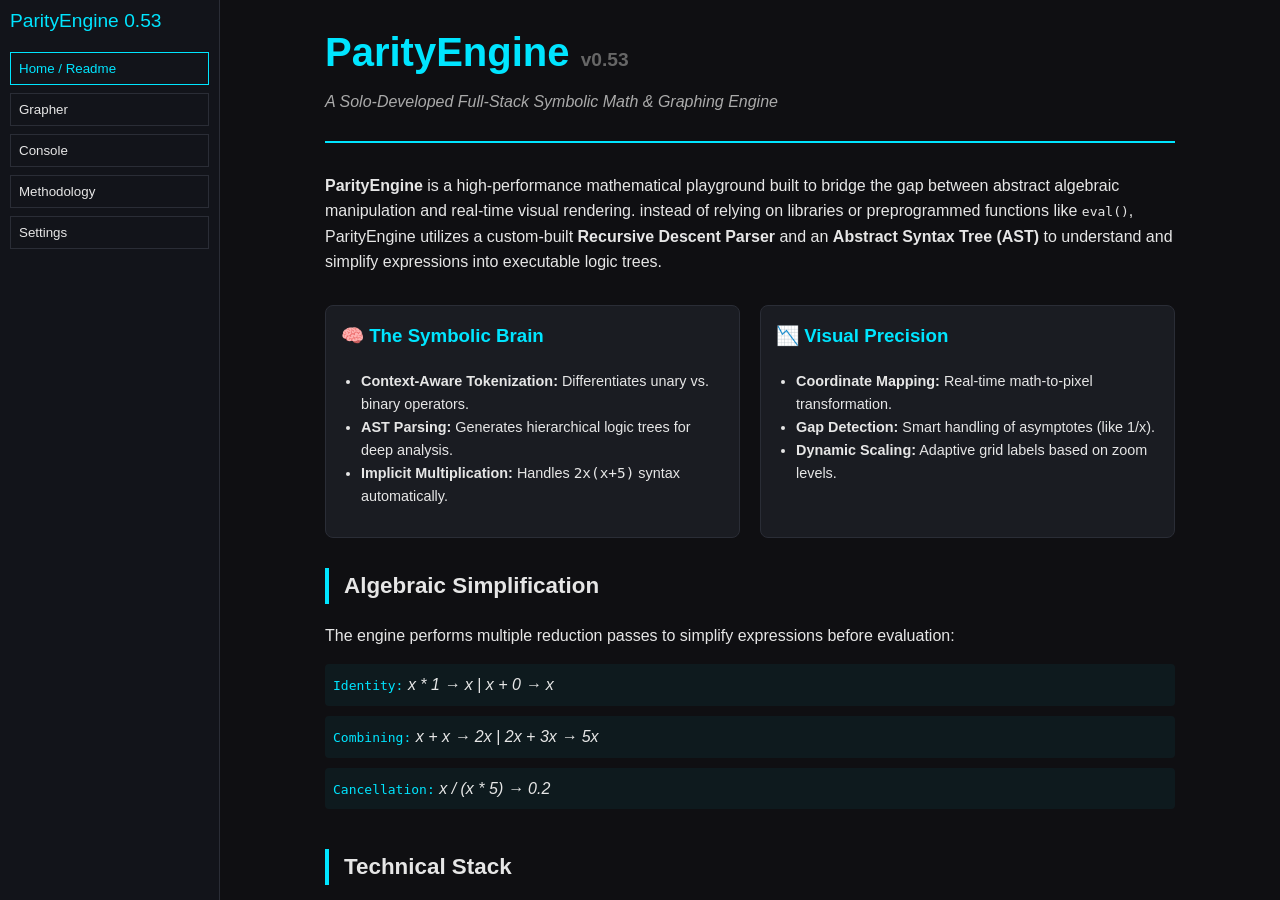
<file: Graphing-Calculator-0.53/src/main/resources/static/index.html>
<!DOCTYPE html>
<html lang="en">
<head>
    <meta charset="UTF-8">
    <meta name="viewport" content="width=device-width, initial-scale=1.0">
    <title>ParityEngine v0.53</title>

    <link rel="stylesheet" href="style.css">
</head>

<body class="dark-theme">

<!-- Sidebar Navigation -->
<nav class="sidebar">
    <div class="brand">ParityEngine <span>0.53</span></div>
    <div class="nav-group">
        <button id="DescriptionSelect" class="nav-item active">Home / Readme</button>
        <button id="GraphingEngineSelect" class="nav-item">Grapher</button>
        <button id="AlgebraEngineSelect" class="nav-item">Console</button>
        <button id="LibrarySelect" class="nav-item">Methodology</button>
        <button id="SettingsSelect" class="nav-item">Settings</button>
    </div>
</nav>

<!-- Main Content Area -->
<main class="workspace">

    <!-- 1. Description / Home (SCROLLABLE) -->
    <section id="DescriptionWindow" class="panel">
        <div class="scroll-content">
            <article class="readme-container" style="max-width: 850px; margin: 0 auto; line-height: 1.6; padding: 20px;">

                <header style="border-bottom: 2px solid var(--accent); padding-bottom: 10px; margin-bottom: 30px;">
                    <h1 style="color: var(--accent); margin: 0; font-size: 2.5rem;">
                        ParityEngine <span style="color: #666; font-size: 1.2rem;">v0.53</span>
                    </h1>
                    <p style="font-style: italic; color: #aaa; margin-top: 5px;">
                        A Solo-Developed Full-Stack Symbolic Math & Graphing Engine
                    </p>
                </header>

                <section style="margin-bottom: 30px;">
                    <p><strong>ParityEngine</strong> is a high-performance mathematical playground built to bridge the gap between abstract algebraic manipulation and real-time visual rendering. instead of relying on libraries or preprogrammed functions like <code>eval()</code>, ParityEngine utilizes a custom-built <strong>Recursive Descent Parser</strong> and an <strong>Abstract Syntax Tree (AST)</strong> to understand and simplify expressions into executable logic trees.</p>
                </section>

                <div style="display: grid; grid-template-columns: 1fr 1fr; gap: 20px; margin-bottom: 30px;">
                    <div style="background: var(--panel); padding: 15px; border-radius: 8px; border: 1px solid var(--border);">
                        <h3 style="color: var(--accent); margin-top: 0;">🧠 The Symbolic Brain</h3>
                        <ul style="padding-left: 20px; font-size: 0.9rem;">
                            <li><strong>Context-Aware Tokenization:</strong> Differentiates unary vs. binary operators.</li>
                            <li><strong>AST Parsing:</strong> Generates hierarchical logic trees for deep analysis.</li>
                            <li><strong>Implicit Multiplication:</strong> Handles <code>2x(x+5)</code> syntax automatically.</li>
                        </ul>
                    </div>

                    <div style="background: var(--panel); padding: 15px; border-radius: 8px; border: 1px solid var(--border);">
                        <h3 style="color: var(--accent); margin-top: 0;">📉 Visual Precision</h3>
                        <ul style="padding-left: 20px; font-size: 0.9rem;">
                            <li><strong>Coordinate Mapping:</strong> Real-time math-to-pixel transformation.</li>
                            <li><strong>Gap Detection:</strong> Smart handling of asymptotes (like 1/x).</li>
                            <li><strong>Dynamic Scaling:</strong> Adaptive grid labels based on zoom levels.</li>
                        </ul>
                    </div>
                </div>

                <h2 style="border-left: 4px solid var(--accent); padding-left: 15px; font-size: 1.4rem;">Algebraic Simplification</h2>
                <p>The engine performs multiple reduction passes to simplify expressions before evaluation:</p>

                <ul style="list-style: none; padding-left: 0;">
                    <li style="margin-bottom: 10px; background: rgba(0, 229, 255, 0.05); padding: 8px; border-radius: 4px;">
                        <code style="color: var(--accent);">Identity:</code> <em>x * 1 → x</em> | <em>x + 0 → x</em>
                    </li>
                    <li style="margin-bottom: 10px; background: rgba(0, 229, 255, 0.05); padding: 8px; border-radius: 4px;">
                        <code style="color: var(--accent);">Combining:</code> <em>x + x → 2x</em> | <em>2x + 3x → 5x</em>
                    </li>
                    <li style="margin-bottom: 10px; background: rgba(0, 229, 255, 0.05); padding: 8px; border-radius: 4px;">
                        <code style="color: var(--accent);">Cancellation:</code> <em>x / (x * 5) → 0.2</em>
                    </li>
                </ul>

                <h2 style="border-left: 4px solid var(--accent); padding-left: 15px; font-size: 1.4rem; margin-top: 40px;">
                    Technical Stack
                </h2>

                <table style="width: 100%; border-collapse: collapse; margin-top: 10px; font-size: 0.95rem;">
                    <tr style="border-bottom: 1px solid var(--border);">
                        <td style="padding: 10px; font-weight: bold;">Backend</td>
                        <td style="padding: 10px;">Java 17, Spring Boot (REST API)</td>
                    </tr>
                    <tr style="border-bottom: 1px solid var(--border);">
                        <td style="padding: 10px; font-weight: bold;">Frontend</td>
                        <td style="padding: 10px;">JavaScript (ES6+), HTML5 Canvas API</td>
                    </tr>
                    <tr style="border-bottom: 1px solid var(--border);">
                        <td style="padding: 10px; font-weight: bold;">Architecture</td>
                        <td style="padding: 10px;">Recursive Descent AST Parsing, Service-Oriented Routing</td>
                    </tr>
                </table>

                <div style="margin-top: 30px;">
                    <span class="tag success" style="background: #2e7d32; padding: 4px 8px; border-radius: 4px; font-size: 0.8rem; margin-right: 10px;">
                        CORE FastSolver Active
                    </span>
                    <span class="tag warning" style="background: #ef6c00; padding: 4px 8px; border-radius: 4px; font-size: 0.8rem;">
                        Peripheral PreciseSolver Offline, Work In Progress
                    </span>
                </div>

                <footer style="margin-top: 50px; padding-top: 20px; border-top: 1px solid var(--border); text-align: center; color: #666; font-size: 0.85rem;">
                    <p>Developed by <strong>Patrick Sheridan</strong></p>
                    <p>New Glarus High School | Madison College STEM Transfer Student</p>
                </footer>

            </article>
        </div>
    </section>

    <!-- 2. Graphing Engine -->
    <section id="FunctionGrapherWindow" class="panel hidden">
        <div class="toolbar">
            <div class="input-group main-input">
                <label>f(x) =</label>
                <input type="text" id="expression" placeholder="x^2 - 4" value="sin(x)">
            </div>
            <div class="input-group small">
                <label>Min X</label>
                <input type="number" id="minX" value="-10">
            </div>
            <div class="input-group small">
                <label>Max X</label>
                <input type="number" id="maxX" value="10">
            </div>
            <div class="input-group small">
                <label>Step</label>
                <input type="number" id="step" value="0.1">
            </div>
            <button id="graphBtn" class="action-btn">Plot Function</button>
        </div>

        <div class="canvas-wrapper">
            <canvas id="graphCanvas"></canvas>
        </div>
    </section>

    <!-- 3. Algebra Console -->
    <section id="AlgebraEngineWindow" class="panel hidden">
        <div class="console-container">
            <div class="console-output" id="consoleOutput">
                <div class="log-entry">ParityEngine Console initialized...</div>
            </div>
            <div class="console-input-row">
                <span class="prompt">>></span>
                <input type="text" id="consoleInput" placeholder="Type expression (e.g., simplify x+x)...">
            </div>
        </div>
    </section>

    <section id="LibraryWindow" class="panel hidden"><h2>Methodology Library</h2></section>
    <section id="SettingsWindow" class="panel hidden"><h2>Settings</h2></section>

</main>

<script src="script.js"></script>
</body>
</html>
</file>
<file: src/main/resources/Static/style.css>
/* =========================
   CORE THEME VARIABLES
========================= */
:root {
    --bg: #0f0f12;
    --panel: #1a1c22;
    --border: #2a2d36;
    --accent: #00e5ff;
    --text: #e6e6e6;
}

/* =========================
   GLOBAL LAYOUT FIX
========================= */
body {
    margin: 0;
    height: 100vh;
    overflow: hidden;
    font-family: Arial, Helvetica, sans-serif;
    background: var(--bg);
    color: var(--text);
    display: flex;
}

/* =========================
   SIDEBAR
========================= */
.sidebar {
    width: 220px;
    background: #12141a;
    border-right: 1px solid var(--border);
    display: flex;
    flex-direction: column;
    padding: 10px;
    box-sizing: border-box;
}

.brand {
    font-size: 1.2rem;
    color: var(--accent);
    margin-bottom: 20px;
}

.nav-group {
    display: flex;
    flex-direction: column;
    gap: 8px;
}

.nav-item {
    background: transparent;
    border: 1px solid var(--border);
    color: var(--text);
    padding: 8px;
    cursor: pointer;
    text-align: left;
}

.nav-item.active {
    border-color: var(--accent);
    color: var(--accent);
}

/* =========================
   MAIN WORKSPACE
========================= */
.workspace {
    flex: 1;
    height: 100vh;
    overflow: hidden;
    position: relative;
}

/* Panels */
.panel {
    position: absolute;
    inset: 0;
    display: flex;
    flex-direction: column;
}

/* ONLY HOME SCROLLS */
.scroll-content {
    flex: 1;
    overflow-y: auto;
}

/* Hide inactive panels */
.hidden {
    display: none;
}

/* =========================
   GRAPH FIX
========================= */
.canvas-wrapper {
    flex-grow: 1;
    background: #000;
    border: 1px solid var(--border);
    position: relative;
    overflow: hidden;
    border-radius: 4px;
    padding: 20px;
    box-sizing: border-box;
}

.canvas-wrapper canvas {
    width: calc(100% - 20px);
    height: calc(100% - 40px);
    margin: 10px;
    display: block;
}

/* =========================
   CONSOLE (minimal restore)
========================= */
.console-container {
    display: flex;
    flex-direction: column;
    height: 100%;
}

.console-output {
    flex: 1;
    padding: 10px;
    overflow-y: auto;
    background: #0c0d10;
}

.console-input-row {
    display: flex;
    border-top: 1px solid var(--border);
    padding: 8px;
}

.console-input-row input {
    flex: 1;
    background: transparent;
    border: none;
    color: var(--text);
    outline: none;
}
/* =========================
   GRAPHER TOOLBAR 
========================= */

#FunctionGrapherWindow .toolbar {
    display: flex;
    align-items: center;
    gap: 10px;
    flex-wrap: wrap;
     background-color: #000000(10, 117, 170)
}

#FunctionGrapherWindow .input-group {
    display: flex;
    flex-direction: column;
    gap: 3px;
     background-color: #000000;
}

#FunctionGrapherWindow .input-group input {
    width: 100%;
    background-color:#000000;
    box-sizing: border-box;
    padding: 6px;
}
#expression {
    color: var(--accent, #00e5ff);
    font-family: 'Courier New', monospace;
    font-weight: bold;
}

#minX, #maxX, #step {
    color: var(--accent, #00e5ff);
    text-align: center; 
    font-weight: bold;
    width: 60px; 
}
#FunctionGrapherWindow .input-group.small {
    width: 80px;
        background-color: #000000;
}

#FunctionGrapherWindow .input-group.main-input {
    flex: 1;
    min-width: 160px;
    background-color: #000;
    text-emphasis-color: var(--accent);
}

#FunctionGrapherWindow .action-btn {
    align-self: flex-end;
    padding: 7px 12px;
            background-color: silver;
}
</file>
<file: Graphing-Calculator-0.53/src/main/resources/static/style.css>
/* =========================
   CORE THEME VARIABLES
========================= */
:root {
    --bg: #0f0f12;
    --panel: #1a1c22;
    --border: #2a2d36;
    --accent: #00e5ff;
    --text: #e6e6e6;
}
/* This hides all panels by default */
.hidden {
    display: none !important;
}

/* Fix for overlapping panels */
.panel {
    position: absolute;
    inset: 0;
    display: flex;
    flex-direction: column;
    background: var(--bg); /* Prevents seeing through to other panels */
}
/* =========================
   GLOBAL LAYOUT FIX
========================= */
body {
    margin: 0;
    height: 100vh;
    overflow: hidden;
    font-family: Arial, Helvetica, sans-serif;
    background: var(--bg);
    color: var(--text);
    display: flex;
}

/* =========================
   SIDEBAR
========================= */
.sidebar {
    width: 220px;
    background: #12141a;
    border-right: 1px solid var(--border);
    display: flex;
    flex-direction: column;
    padding: 10px;
    box-sizing: border-box;
}

.brand {
    font-size: 1.2rem;
    color: var(--accent);
    margin-bottom: 20px;
}

.nav-group {
    display: flex;
    flex-direction: column;
    gap: 8px;
}

.nav-item {
    background: transparent;
    border: 1px solid var(--border);
    color: var(--text);
    padding: 8px;
    cursor: pointer;
    text-align: left;
}

.nav-item.active {
    border-color: var(--accent);
    color: var(--accent);
}

/* =========================
   MAIN WORKSPACE
========================= */
.workspace {
    flex: 1;
    height: 100vh;
    overflow: hidden;
    position: relative;
}

/* Panels */
.panel {
    position: absolute;
    inset: 0;
    display: flex;
    flex-direction: column;
}

/* ONLY HOME SCROLLS */
.scroll-content {
    flex: 1;
    overflow-y: auto;
}

/* Hide inactive panels */
.hidden {
    display: none;
}

/* =========================
   GRAPH FIX
========================= */
.canvas-wrapper {
    flex-grow: 1;
    background: #000;
    border: 1px solid var(--border);
    position: relative;
    overflow: hidden;
    border-radius: 4px;
    padding: 20px;
    box-sizing: border-box;
}

.canvas-wrapper canvas {
    width: calc(100% - 20px);
    height: calc(100% - 40px);
    margin: 10px;
    display: block;
}

/* =========================
   CONSOLE (minimal restore)
========================= */
.console-container {
    display: flex;
    flex-direction: column;
    height: 100%;
}

.console-output {
    flex: 1;
    padding: 10px;
    overflow-y: auto;
    background: #0c0d10;
}

.console-input-row {
    display: flex;
    border-top: 1px solid var(--border);
    padding: 8px;
}

.console-input-row input {
    flex: 1;
    background: transparent;
    border: none;
    color: var(--text);
    outline: none;
}
/* =========================
   GRAPHER TOOLBAR 
========================= */

#FunctionGrapherWindow .toolbar {
    display: flex;
    align-items: center;
    gap: 10px;
    flex-wrap: wrap;
     background-color: #000000(10, 117, 170)
}

#FunctionGrapherWindow .input-group {
    display: flex;
    flex-direction: column;
    gap: 3px;
     background-color: #000000;
}

#FunctionGrapherWindow .input-group input {
    width: 100%;
    background-color:#000000;
    box-sizing: border-box;
    padding: 6px;
}
#expression {
    color: var(--accent, #00e5ff);
    font-family: 'Courier New', monospace;
    font-weight: bold;
}

#minX, #maxX, #step {
    color: var(--accent, #00e5ff);
    text-align: center; 
    font-weight: bold;
    width: 60px; 
}
#FunctionGrapherWindow .input-group.small {
    width: 80px;
        background-color: #000000;
}

#FunctionGrapherWindow .input-group.main-input {
    flex: 1;
    min-width: 160px;
    background-color: #000;
    text-emphasis-color: var(--accent);
}

#FunctionGrapherWindow .action-btn {
    align-self: flex-end;
    padding: 7px 12px;
            background-color: silver;
}
</file>
